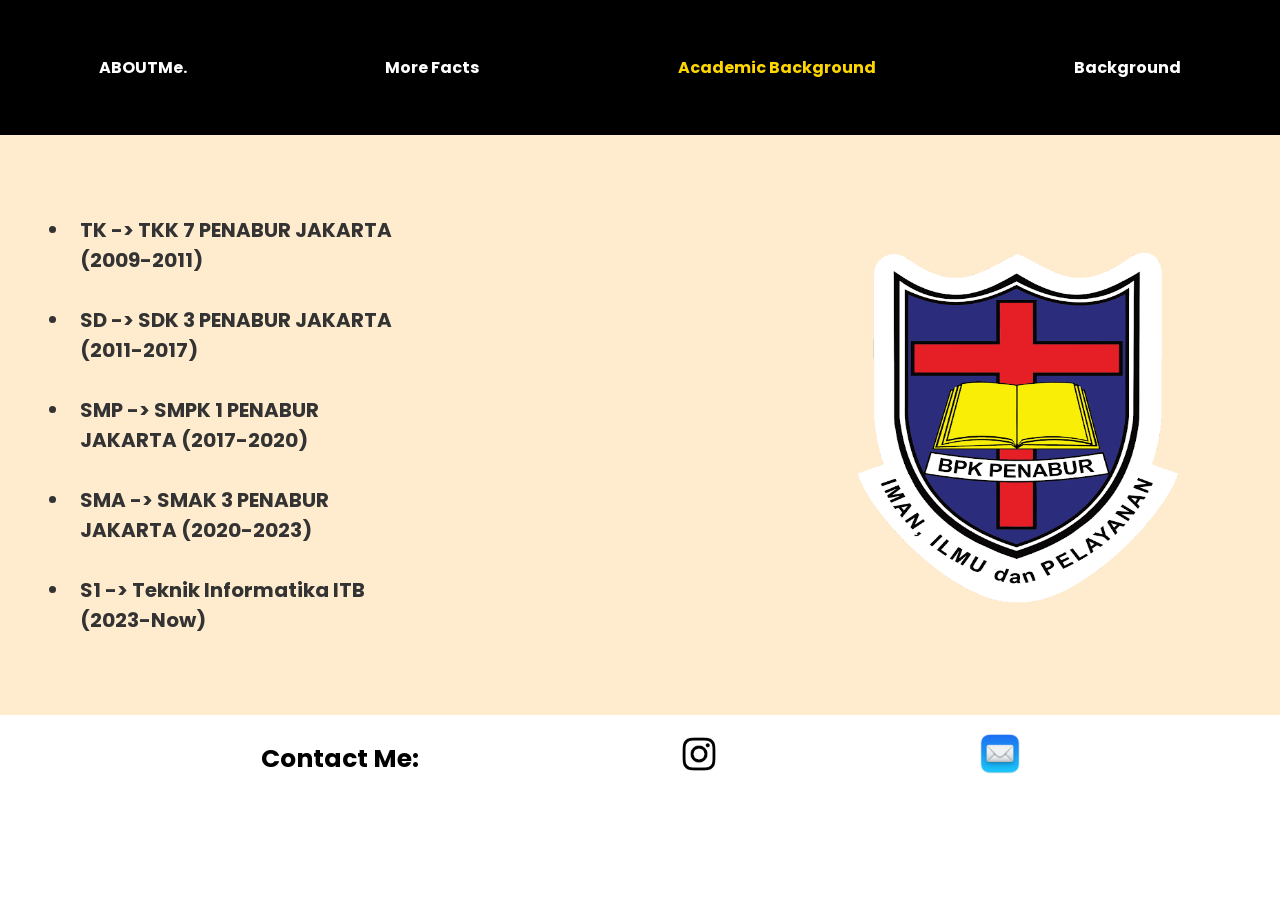
<file: academic.html>
<html>
    <head>
        <title>Academic History</title>
        <link rel ="stylesheet" href ="datadiri.css"/>
        <link href="https://fonts.googleapis.com/css2?family=Lora:wght@400;700&family=Poppins:wght@400;600&display=swap" rel="stylesheet">        <body>
            <div class ="container">

            <div class ="navbar">
                <ul class ="ul-navbar">
                    <li class ="li-kirinavbar"><a href="index.html" class ="stylenya">ABOUTMe.</a></li>
                    <li class ="li-barbar"><a href="Home.html" class ="stylenya">More Facts</a></li>
                    <li class ="li-barbar">Academic Background</li>
                    <li class ="li-barbar"><a href="Background.html" class ="stylenya">Background</a></li>
                </ul>
            </div>

            </div>
            <!-- NAVIGATION BAR DONE -->

            <div class = "contentacademic">
                <ul class= "ul-text1">
                    <li class ="li-text1">TK -> TKK 7 PENABUR JAKARTA (2009-2011) </li>
                    <li class ="li-text1">SD -> SDK 3 PENABUR JAKARTA (2011-2017) </li>
                    <li class ="li-text1">SMP -> SMPK 1 PENABUR JAKARTA (2017-2020) </li>
                    <li class ="li-text1">SMA -> SMAK 3 PENABUR JAKARTA (2020-2023) </li>
                    <li class ="li-text1">S1 -> Teknik Informatika ITB (2023-Now) </li>
                </ul>
                <a href ="https://bpkpenabur.or.id/" class ="stylenya"><img src ="logopenabur.png" class ="imgpenabur"></a>
            </div>
            <!-- CONTENT DONE -->

            <div class ="footerbawah">
                <div class ="textfooter">
                    Contact Me:
                </div>
                
                <a href =https://www.instagram.com/kennethpoenadi>
                    <img src ="logoig.jpg" class ="footerimg">
                </a>
                <a href = "mailto:kennethpoenadi26@gmail.com">
                    <img src ="emaila.png" class ="footerimg1">
                </a>
            </div>
            
            <!-- FOOTER DONE -->
            <script src="animation.js"></script>
        </body>
</html>
</file>
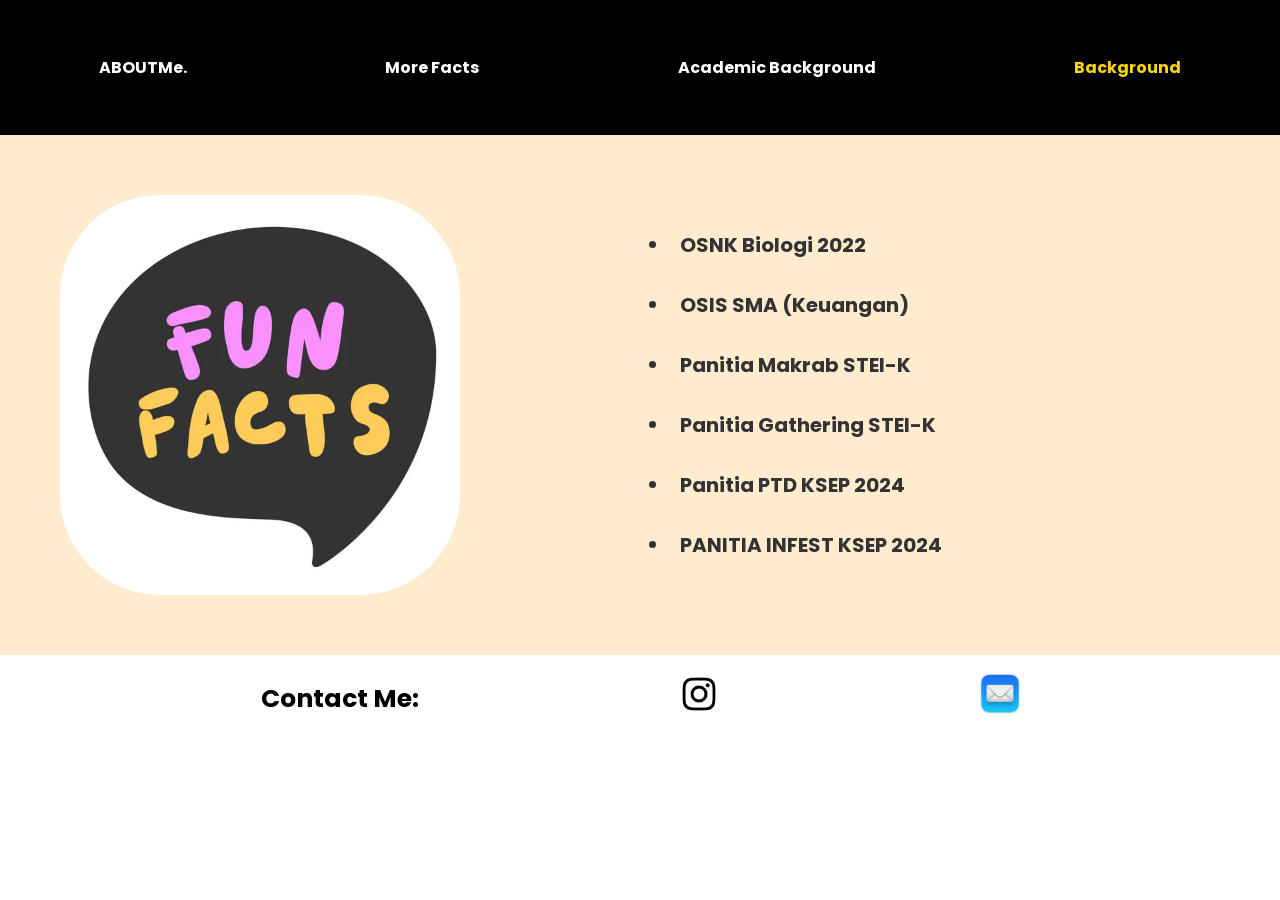
<file: Background.html>
<html>
    <head>
        <title>Funfact</title>
        <link rel ="stylesheet" href ="datadiri.css"/>
        <link href="https://fonts.googleapis.com/css2?family=Lora:wght@400;700&family=Poppins:wght@400;600&display=swap" rel="stylesheet">        <body>
            <div class ="container">

            <div class ="navbar">
                <ul class ="ul-navbar">
                    <li class ="li-kirinavbar"><a href="Page-Awal.html" class ="stylenya">ABOUTMe.</a></li>
                    <li class ="li-barbar"><a href="Home.html" class ="stylenya">More Facts</a></li>
                    <li class ="li-barbar"><a href="academic.html" class ="stylenya">Academic Background</a></li>
                    <li class ="li-barbar">Background</li>
                </ul>
            </div>

            </div>
            <!-- NAVIGATION BAR DONE -->

            <div class = "contentfunfact">
                <img src ="funfacts.jpg" class ="imgfun">
                <ul class= "ul-text2">
                    <li class ="li-text2">OSNK Biologi 2022</li>
                    <li class ="li-text2">OSIS SMA (Keuangan)</li>
                    <li class ="li-text2">Panitia Makrab STEI-K</li>
                    <li class ="li-text2">Panitia Gathering STEI-K</li>
                    <li class ="li-text2">Panitia PTD KSEP 2024</li>
                    <li class ="li-text2">PANITIA INFEST KSEP 2024</li>
                </ul>
            </div>
            <!-- CONTENT DONE -->

            <div class ="footerbawah">
                <div class ="textfooter">
                    Contact Me:
                </div>
                
                <a href =https://www.instagram.com/kennethpoenadi>
                    <img src ="logoig.jpg" class ="footerimg">
                </a>
                <a href = "mailto:kennethpoenadi26@gmail.com">
                    <img src ="emaila.png" class ="footerimg1">
                </a>
            </div>
            
            <!-- FOOTER DONE -->
            <script src="animation.js"></script>
        </body>
</html>
</file>
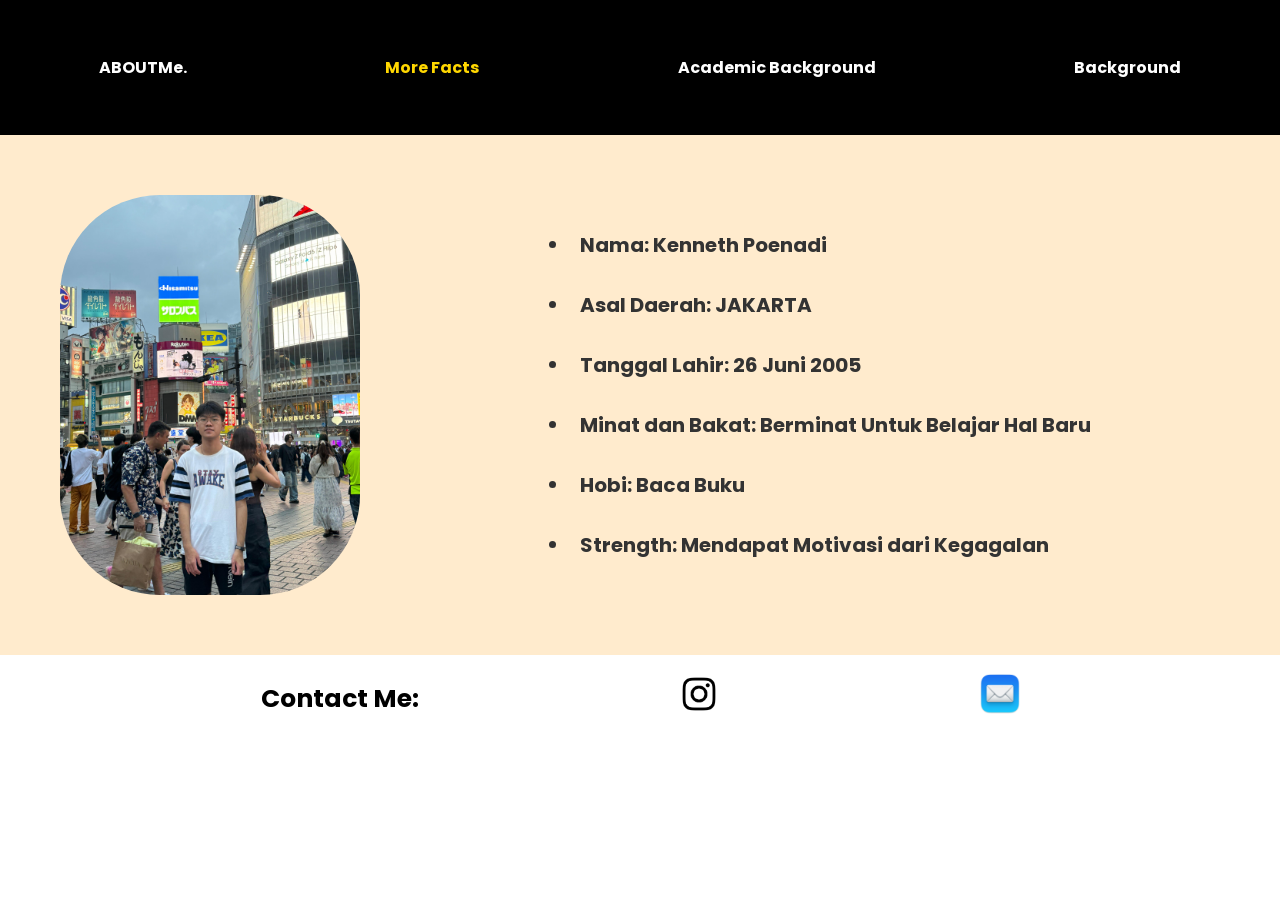
<file: Home.html>
<html>
    <head>
        <title>More Facts</title>
        <link rel ="stylesheet" href ="datadiri.css"/>
        <link href="https://fonts.googleapis.com/css2?family=Lora:wght@400;700&family=Poppins:wght@400;600&display=swap" rel="stylesheet">        <body>
            <div class ="container">

            <div class ="navbar">
                <ul class ="ul-navbar">
                    <li class ="li-kirinavbar"><a href="index.html" class ="stylenya">ABOUTMe.</a></li>
                    <li class ="li-barbar">More Facts</li>
                    <li class ="li-barbar"><a href="academic.html" class ="stylenya">Academic Background</a></li>
                    <li class ="li-barbar"><a href="Background.html" class ="stylenya">Background</a></li>
                </ul>
            </div>

            </div>
            <!-- NAVIGATION BAR DONE -->

            <div class = "contenthome">
                <a href= "https://www.google.com/maps/place/Shibuya+Scramble+Crossing/@35.6594863,139.6979847,17z/data=!3m2!4b1!5s0x60188b57f546295f:0x486cece41a7b21b0!4m6!3m5!1s0x60188bcaeb0cd12b:0x20e563a2e0aec969!8m2!3d35.659482!4d139.7005596!16s%2Fg%2F11shy4scrj?entry=ttu" class ="stylenya"><img src ="IMG_3110.jpeg" class ="imgkenet"></a>
                <ul class= "ul-text2">
                    <li class ="li-text2">Nama: Kenneth Poenadi</li>
                    <li class ="li-text2">Asal Daerah: JAKARTA </li>
                    <li class ="li-text2">Tanggal Lahir: 26 Juni 2005</li>
                    <li class ="li-text2">Minat dan Bakat: Berminat Untuk Belajar Hal Baru </li>
                    <li class ="li-text2">Hobi: Baca Buku</li>
                    <li class ="li-text2">Strength: Mendapat Motivasi dari Kegagalan</li>
                </ul>
            </div>
            <!-- CONTENT DONE -->

            <div class ="footerbawah">
                <div class ="textfooter">
                    Contact Me:
                </div>
                
                <a href =https://www.instagram.com/kennethpoenadi>
                    <img src ="logoig.jpg" class ="footerimg">
                </a>
                <a href = "mailto:kennethpoenadi26@gmail.com">
                    <img src ="emaila.png" class ="footerimg1">
                </a>
            </div>
            
            <!-- FOOTER DONE -->
            <script src="animation.js"></script>
        </body>
</html>
</file>
<file: datadiri.css>
@import url('https://fonts.googleapis.com/css2?family=Lora:wght@400;700&family=Poppins:wght@400;600&display=swap');

*,html{
    padding : 0;
    margin : 0;
    font-family: 'Poppins', sans-serif; 
}

.container{
    background-color: black;
}

.ul-navbar{
    height: 15vh;
    display : flex;
    align-items: center;
    justify-content:space-around;
}

.li-kirinavbar{
    list-style-type: none;
    color: #FFD700; 
    font-weight: bold;
}

.li-barbar{
    list-style-type: none;
    color: #FFD700;
    font-weight:bold;
}
.stylenya {
    text-decoration:none;
    color : white;
    transition: all 1s ease-in-out;
}

.stylenya:hover {
    color: black;
    background-color: white;
    padding : 20px;
    border-radius: 20px; 
    box-shadow: 0 4px 8px rgb(0, 0, 0, 0.3); 
    transform: scale(1.2); 
    transition: all 1s ease-in-out; 
}

.stylenya:active {
    animation: fadeOut 1s forwards;
}

.image{
    width : 300px;
    height : 400px;
    border-radius: 100px;
}

.content{
    justify-content: right;
    align-items: center;
    display : flex;
    padding : 60px;
    background-color: blanchedalmond;
}

.footerbawah{
    justify-content:space-evenly;
    align-items: center;
    height: 10 vh;
    display: flex;
}

.footerimg{
    margin-top : 15px;
    width : 40px;
    height :40px;
    transition: all 1s ease-in-out; 
}

.footerimg1{
    margin-top : 15px;
    width : auto;
    height :40px;
    transition: all 1s ease-in-out; 
}


.footerimg:hover {
    color: black;
    background-color: white;
    padding : 20px;
    border-radius: 20px; 
    box-shadow: 0 4px 8px rgb(0, 0, 0, 0.3); 
    transform: scale(1.2); 
    transition: all 1s ease-in-out; 
}

.text {
    margin-right: 750px;
    max-width: 300px;
    margin-bottom: 50px;
    font-size: 40px;
    font-weight : Bold;
    white-space: nowrap;
}

.textfooter{
    margin-top: 25px;
    justify-content: center;
    align-items: center;
    font-size: 25px;
    font-weight:bold;
}


.textbawah {
    font-size: 20px;
    color: grey;
    white-space: nowrap; 
    font-weight: normal;
}

.imgkenet{
    width : 300px;
    height : 400px;
    border-radius: 100px;
}

.contenthome{
    justify-content: left;
    align-items: center;
    display : flex;
    padding : 60px;
    background-color: blanchedalmond;
}

.contentacademic{
    justify-content: right;
    align-items: center;
    display : flex;
    padding : 60px;
    background-color: blanchedalmond;
}

.imgpenabur{
    width : 400px;
    height : 400px;
    border-radius: 100px;
}

.imgfun{
    width : 400px;
    height : 400px;
    border-radius: 100px;
}

.contentfunfact{
    justify-content: left;
    align-items: center;
    display : flex;
    padding : 60px;
    background-color: blanchedalmond;
}

@keyframes fadeOut {
    to {
        opacity: 0;
    }
}

body.fade-out {
    opacity: 0;
    transition: opacity 1s ease-in-out;
}

.ul-text1{
    margin-right: 400px;
}

.li-text1{
    font-size: 20px;
    font-weight: bold;
    color: #333;
    padding: 10px;
    margin: 10px;
}

.ul-text2 {
    margin-left : 200px;
}

.li-text2{
    font-size: 20px;
    font-weight: bold;
    color: #333;
    padding: 10px;
    margin: 10px;
}
</file>
